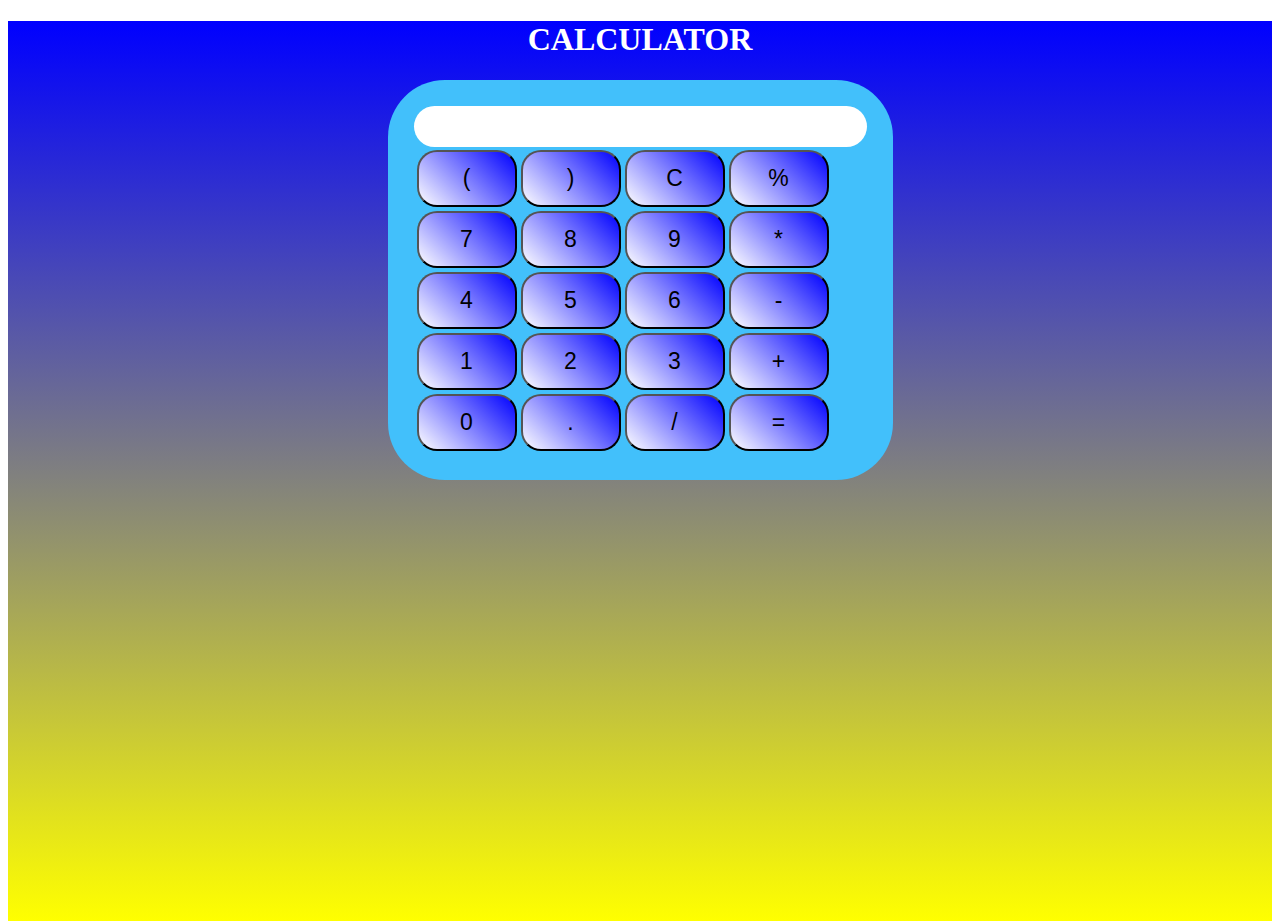
<file: index.html>
<!DOCTYPE html>
<html>
    <head>
        <link rel="stylesheet" href="style.css">
        <title> calculator</title>
    </head>
    <body>
        <div class="container">
            <h1 style="color:white">CALCULATOR</h1>
            <div class="calculator">
                <input type="text" name="screen" id="screen">
            <table>
                <tr>
                <td><button>(</button></td>
                <td><button>)</button></td>
                <td><button>C</button></td>
                <td><button>%</button></td>
                </tr>
                <tr>
                    <td><button>7</button></td>
                    <td><button>8</button></td>
                    <td><button>9</button></td>
                    <td><button>*</button></td>
                    </tr>
                    <tr>
                        <td><button>4</button></td>
                        <td><button>5</button></td>
                        <td><button>6</button></td>
                        <td><button>-</button></td>
                        </tr>
                        <tr>
                            <td><button>1</button></td>
                            <td><button>2</button></td>
                            <td><button>3</button></td>
                            <td><button>+</button></td>
                            </tr>
                            <tr>
                                <td><button>0</button></td>
                                <td><button>.</button></td>
                                <td><button>/</button></td>
                                <td><button>=</button></td>
                                </tr>
                                
                                
                            
                        
            </table>
            </div>
        </div>
    </body>
    <script src="index.js"></script>
</html>
</file>
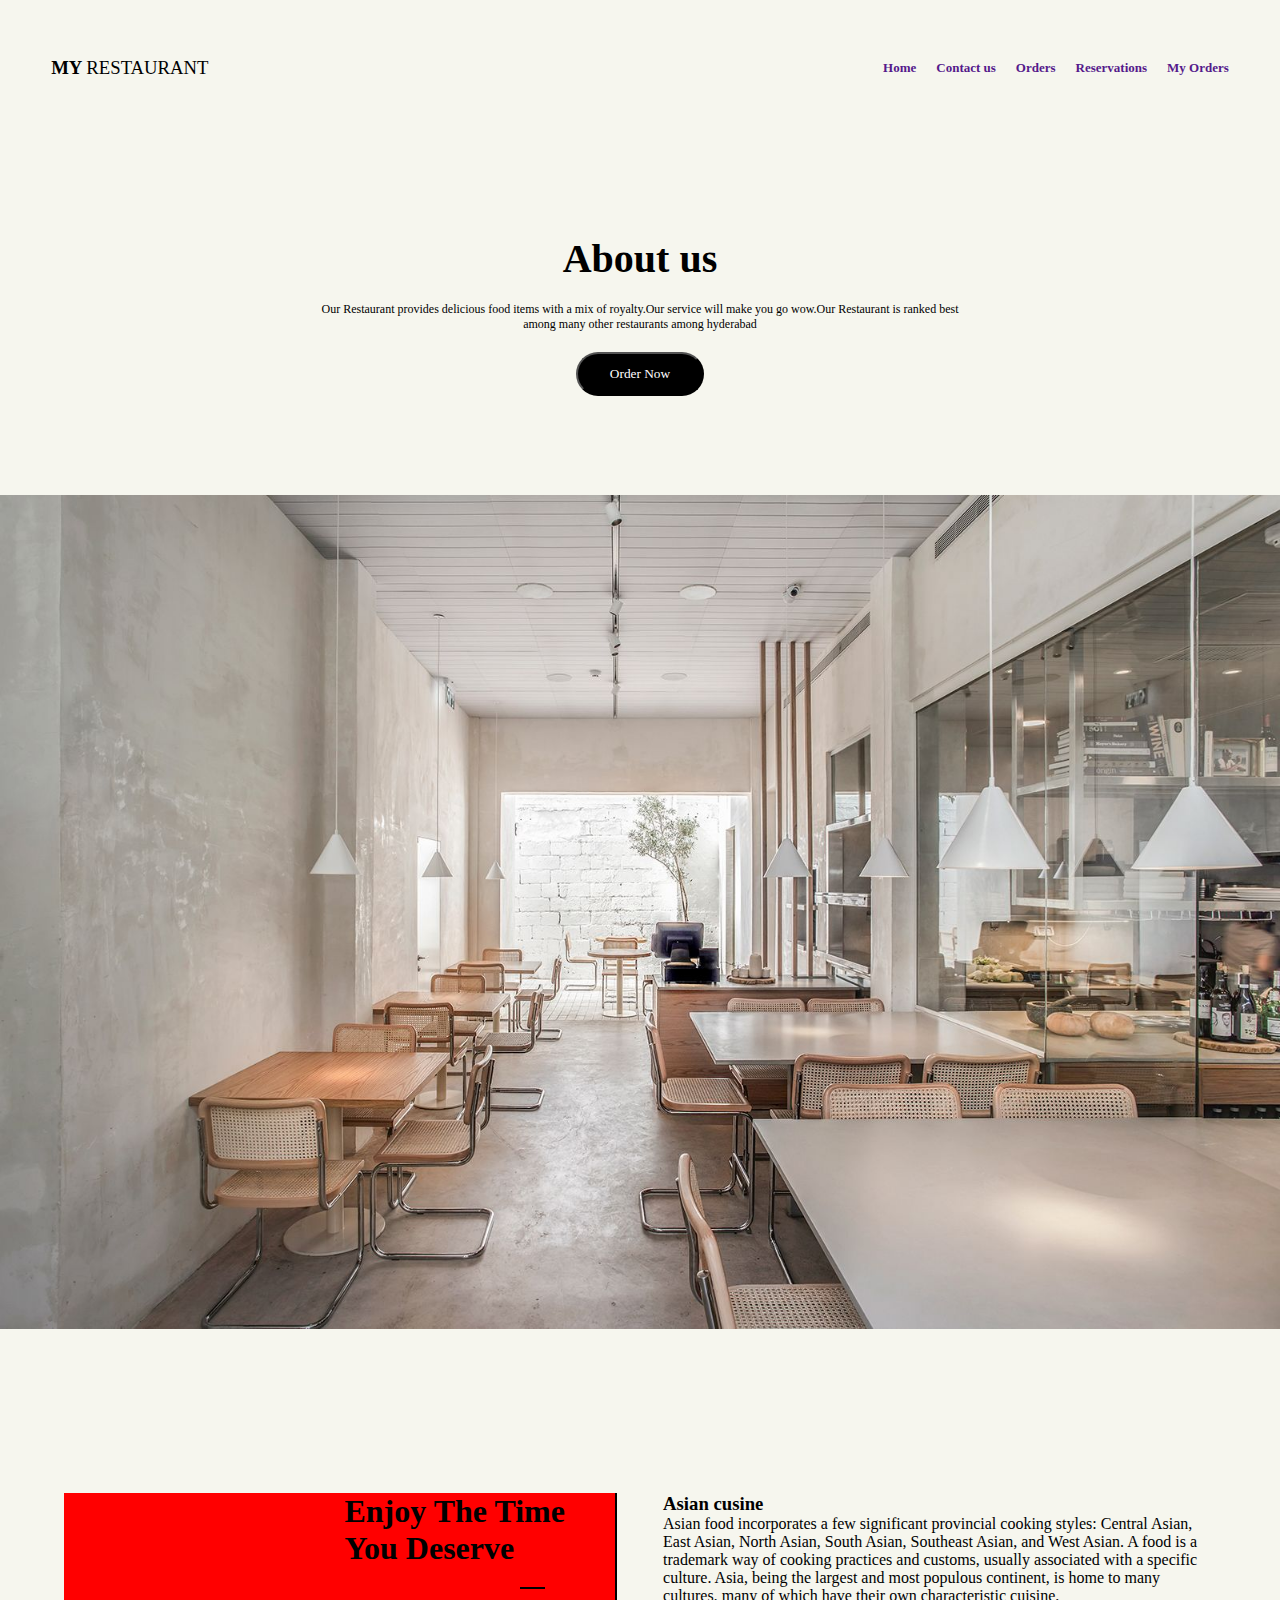
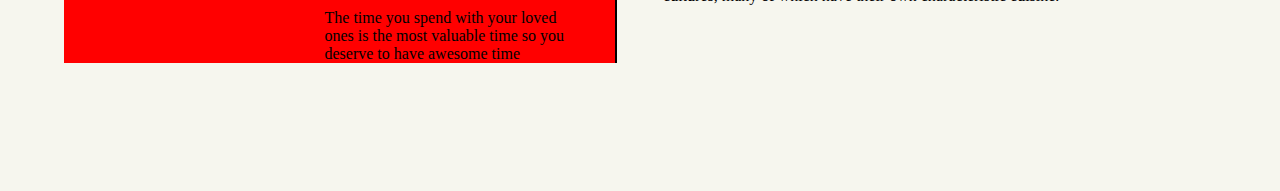
<file: codsoft landing.html>
<html>
    <head>
        <title>
            Landing page for a Restarunt
        </title>
        <link rel="stylesheet" href="Test.css">
        </head>

        <body>
<div id="main">
    <div id="nav">
        <h3><span>My </span>Restaurant</h3>
        <div id="links">
            <a href="">Home</a>
            <a href="">Contact us</a>
            <a href="">Orders</a>
            <a href="">Reservations</a>
            <a href="">My Orders</a>
        </div>
    </div>
    <div id="heading">
        <h1>About us</h1> 
        <p> Our Restaurant provides delicious food items with a mix of royalty.Our service will make you go wow.Our Restaurant is ranked best among many other restaurants among hyderabad</p>
<button>Order Now</button>
    </div>
    <div id="illus">
        <img src="Restaurant.jpeg" alt="">
    </div>
    <div id="details">
        <div id="dleft">
            <h1>Enjoy The Time<br> You Deserve</h1>
            <div id="smline"></div>
            <p>The time you spend with your loved ones is the most valuable time so you deserve to have awesome time</p>
        </div>
        <div id="dright">
            <div id="feat">
                
                <div id="fdets">
                    <h3> Asian cusine</h3>
                    <p>Asian food incorporates a few significant provincial cooking styles: Central Asian, East Asian, North Asian, South Asian, Southeast Asian, and West Asian. A food is a trademark way of cooking practices and customs, usually associated with a specific culture. Asia, being the largest and most populous continent, is home to many cultures, many of which have their own characteristic cuisine.</p>
                </div>
            </div>
        </div>

    </div>
</div>
        </body>
</html>
</file>
<file: style.css>
body,html{
    height:100%;
}
.container{
    text-align: center;
    margin-top:  10px;
    background-image: linear-gradient(180deg,blue,yellow);
    height:100%;
    width:100%;
}
input{
     border-radius:21px ;
    border: 5px  #244624;
    font-size: 34px;
    font-style: italic;
    
}
button{
    border-radius: 20px;
    font-size:23px;
    background-image:linear-gradient(45deg,white,blue);
    width: 100px;
    height: 57px;
}
.calculator{
    background-color: #42c0fb;
    padding:26px;
    border-radius: 57px;
    display: inline-block;
}
</file>
<file: Test.css>
*{
    margin: 0;
    padding:0;
    font-family: "Gilroy";
    box-sizing: border-box;
}
html,body{
    width:100%;
    height:100%;
}
#main{
    width:100%;
    background-color: #f6f6ee;
}
#nav{
    display:flex;
    justify-content: space-between;
    align-items: center;
    padding: 0 4vw;
    width:100%;
    height:15vh;
    background-color:#f6f6ee;
}
#nav #links{
 display: flex;
 gap: 20px;
}
#links a{
    text-decoration: none;
    font-weight: 900;
    font-size:13px;
    font-family: "Voyage";

}
#nav h3{
    text-transform: uppercase;
    font-weight: 400;

}
#nav h3 span{
    font-weight: 600;
}
#heading{
    display: flex;
    align-items: center;
    justify-content: center;
    flex-direction: column;
    width:100%;
    height:40vh; 
    background-color: #f6f6ee;
}
#heading h1{
    font-size: 40px;
    font-family:"PlayFair Display";
}
#heading p{
    font-size: 12px;
    text-align: center;
    margin:20px 0px;
    width:50%;

}
#heading button{
    padding:12px 32px;
    background-color: black;
    color:#fff;
    border-radius:100px ;
}
#illus{
    width: 100%;

}
#illus img{
    width: 100%;
}
#details{
    display: flex;

    justify-content:space-between;
    padding:10vw 5vw;
    width:100%;
    margin-top: 4vh;
    background-color: #f6f6ee;
}
#details #dleft{
    background-color: red;
    display:flex;
    flex-direction: column;
    align-items: flex-end;
    padding-right:50px;
    width:48%;
    border-right:2px solid #000;

}
#details #dleft #smline{
    width:5%;
    height: 2px;
    background-color: #000;
    margin:20px;
}
#details #dleft p{
    width:48%;

}
#details #dright{
    width:48%;
}
#dright.feat{
    display:flex;
    gap:20px;

}
.feat p{
    margin-top: 10px;
    font-size: 12px;
    width:50%;
    

}
</file>
